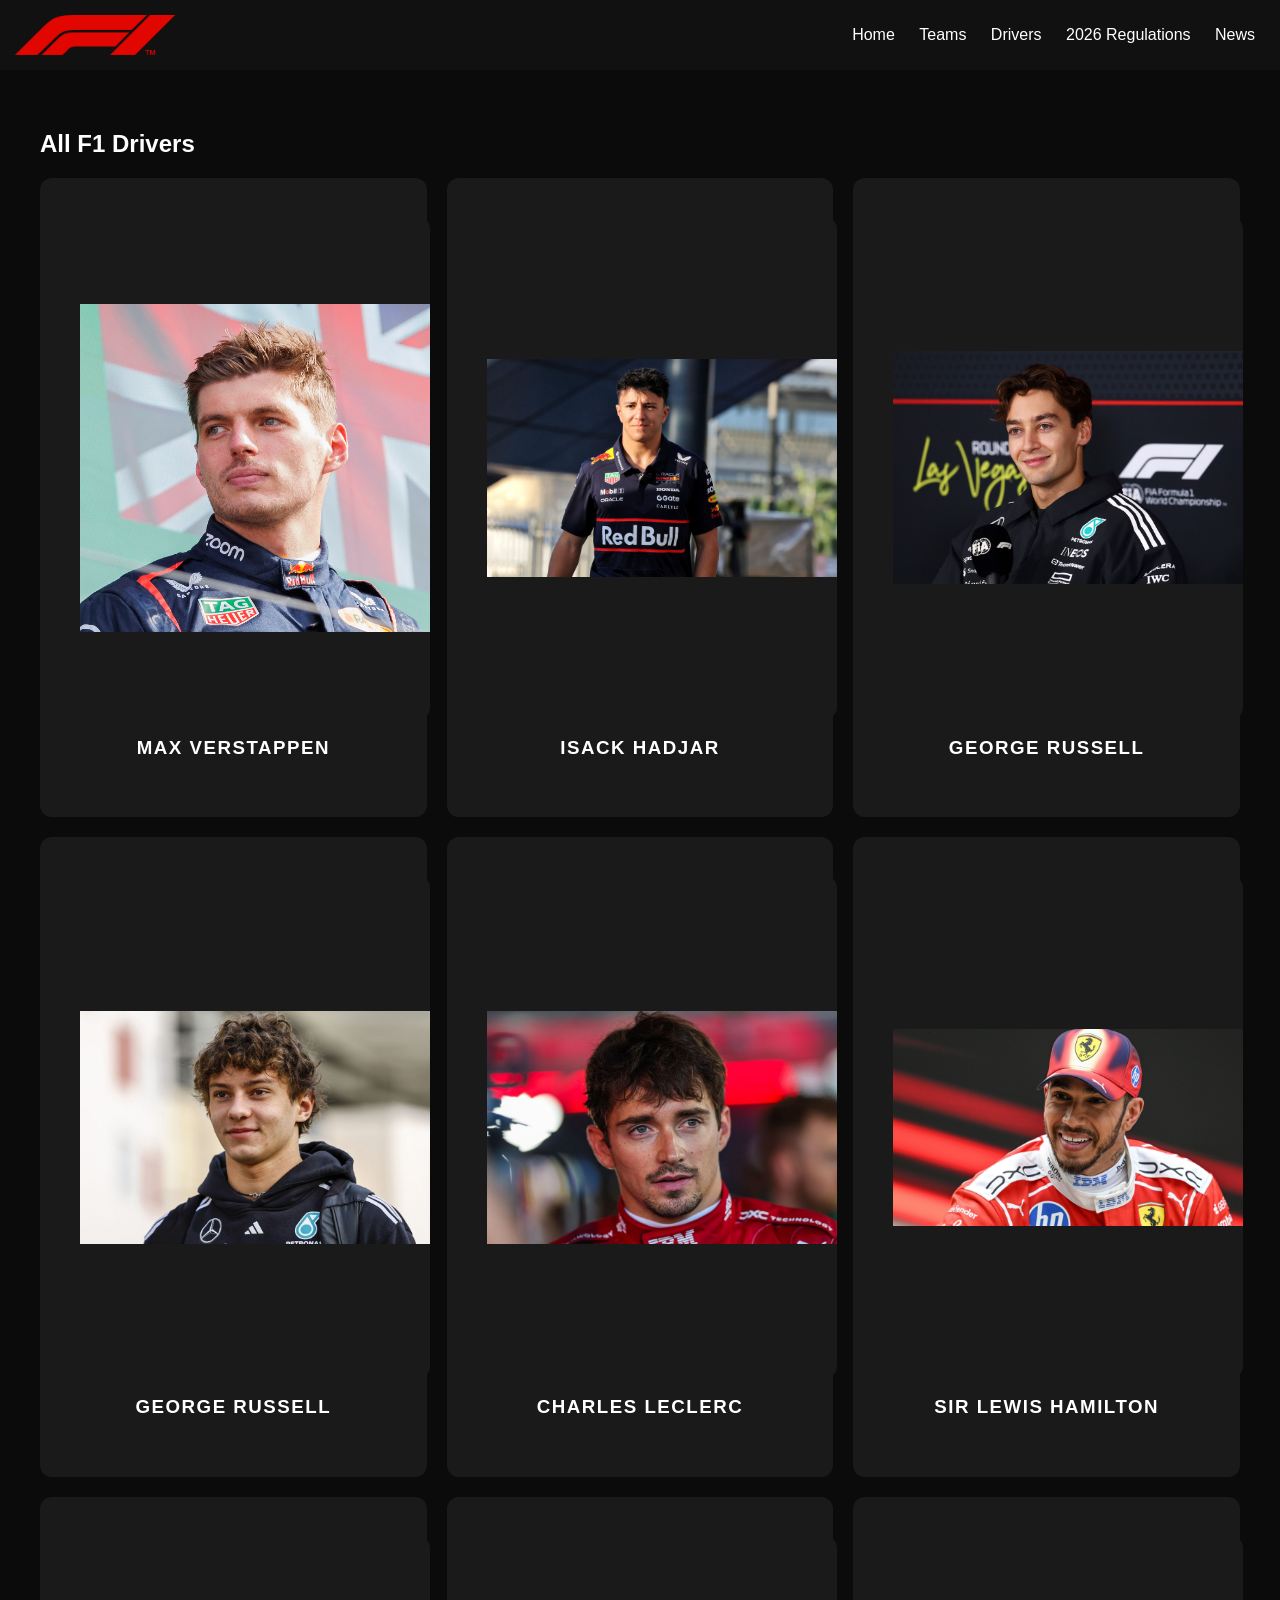
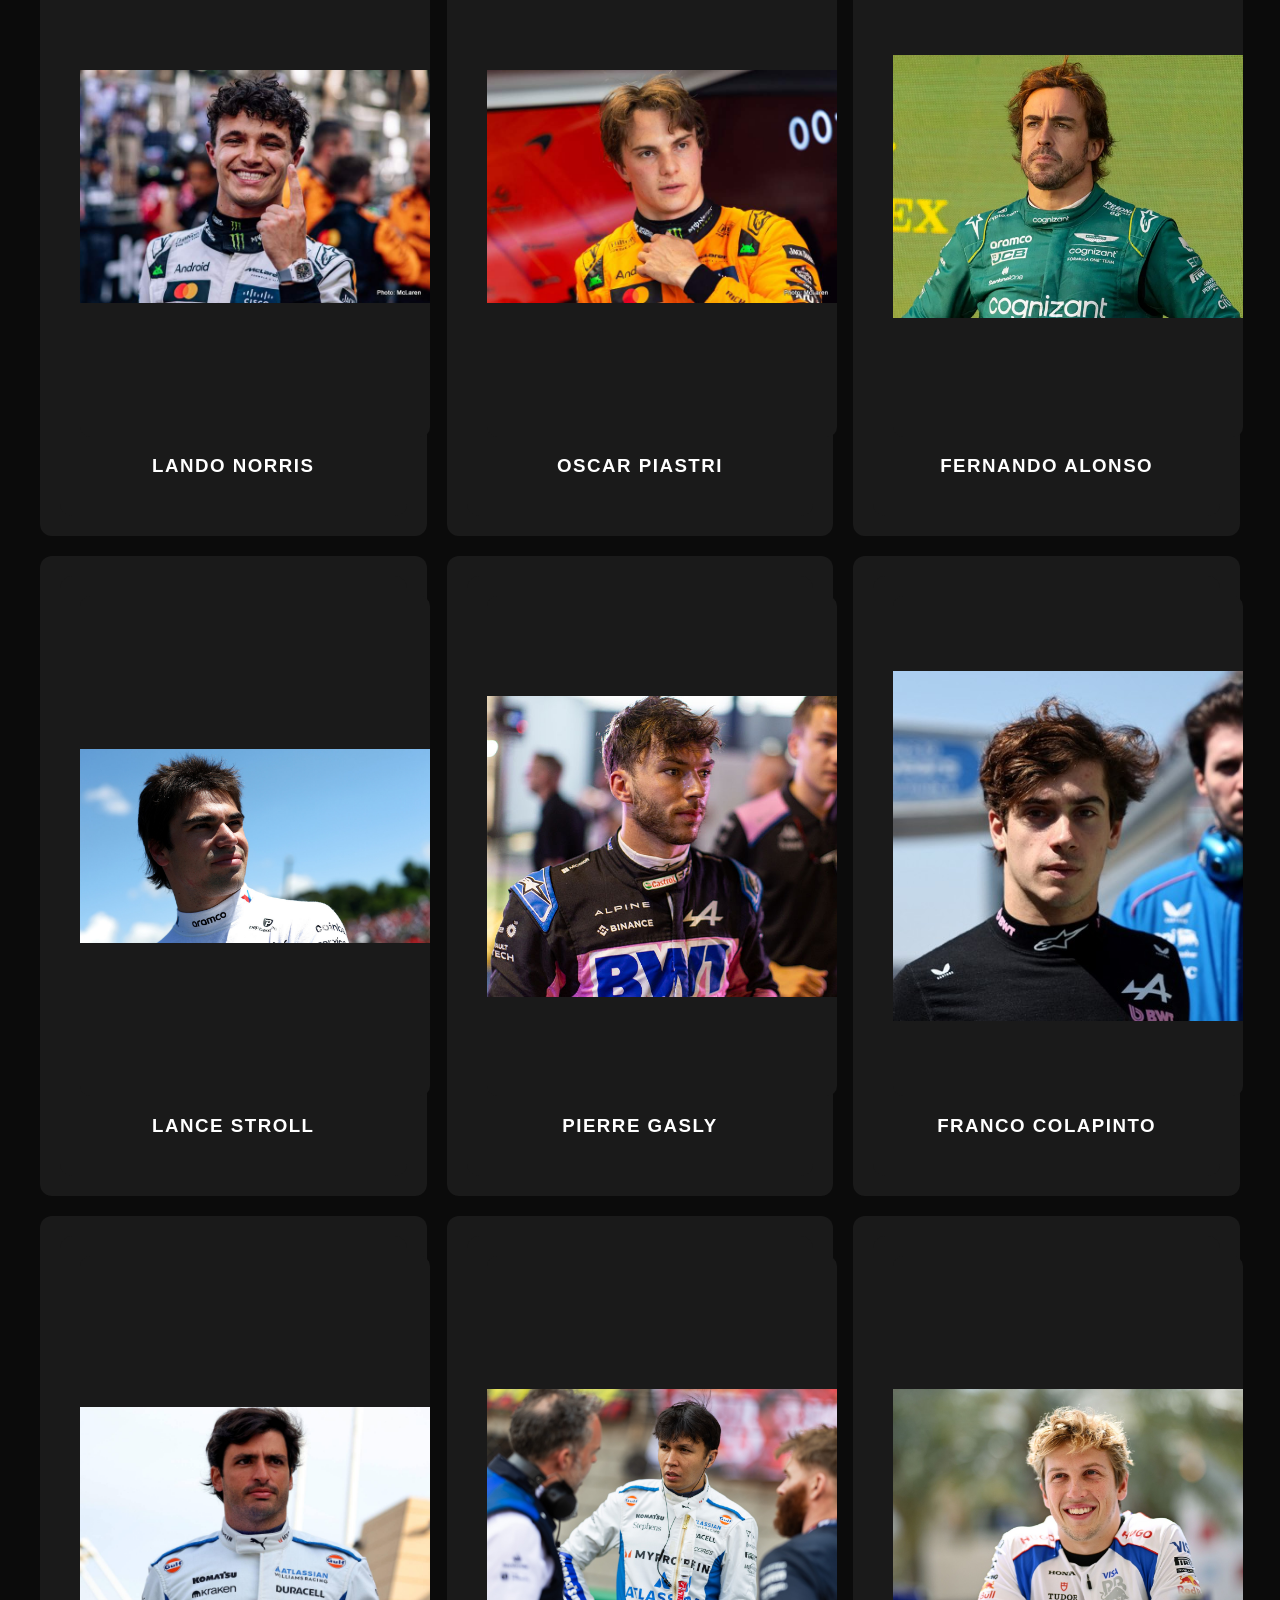
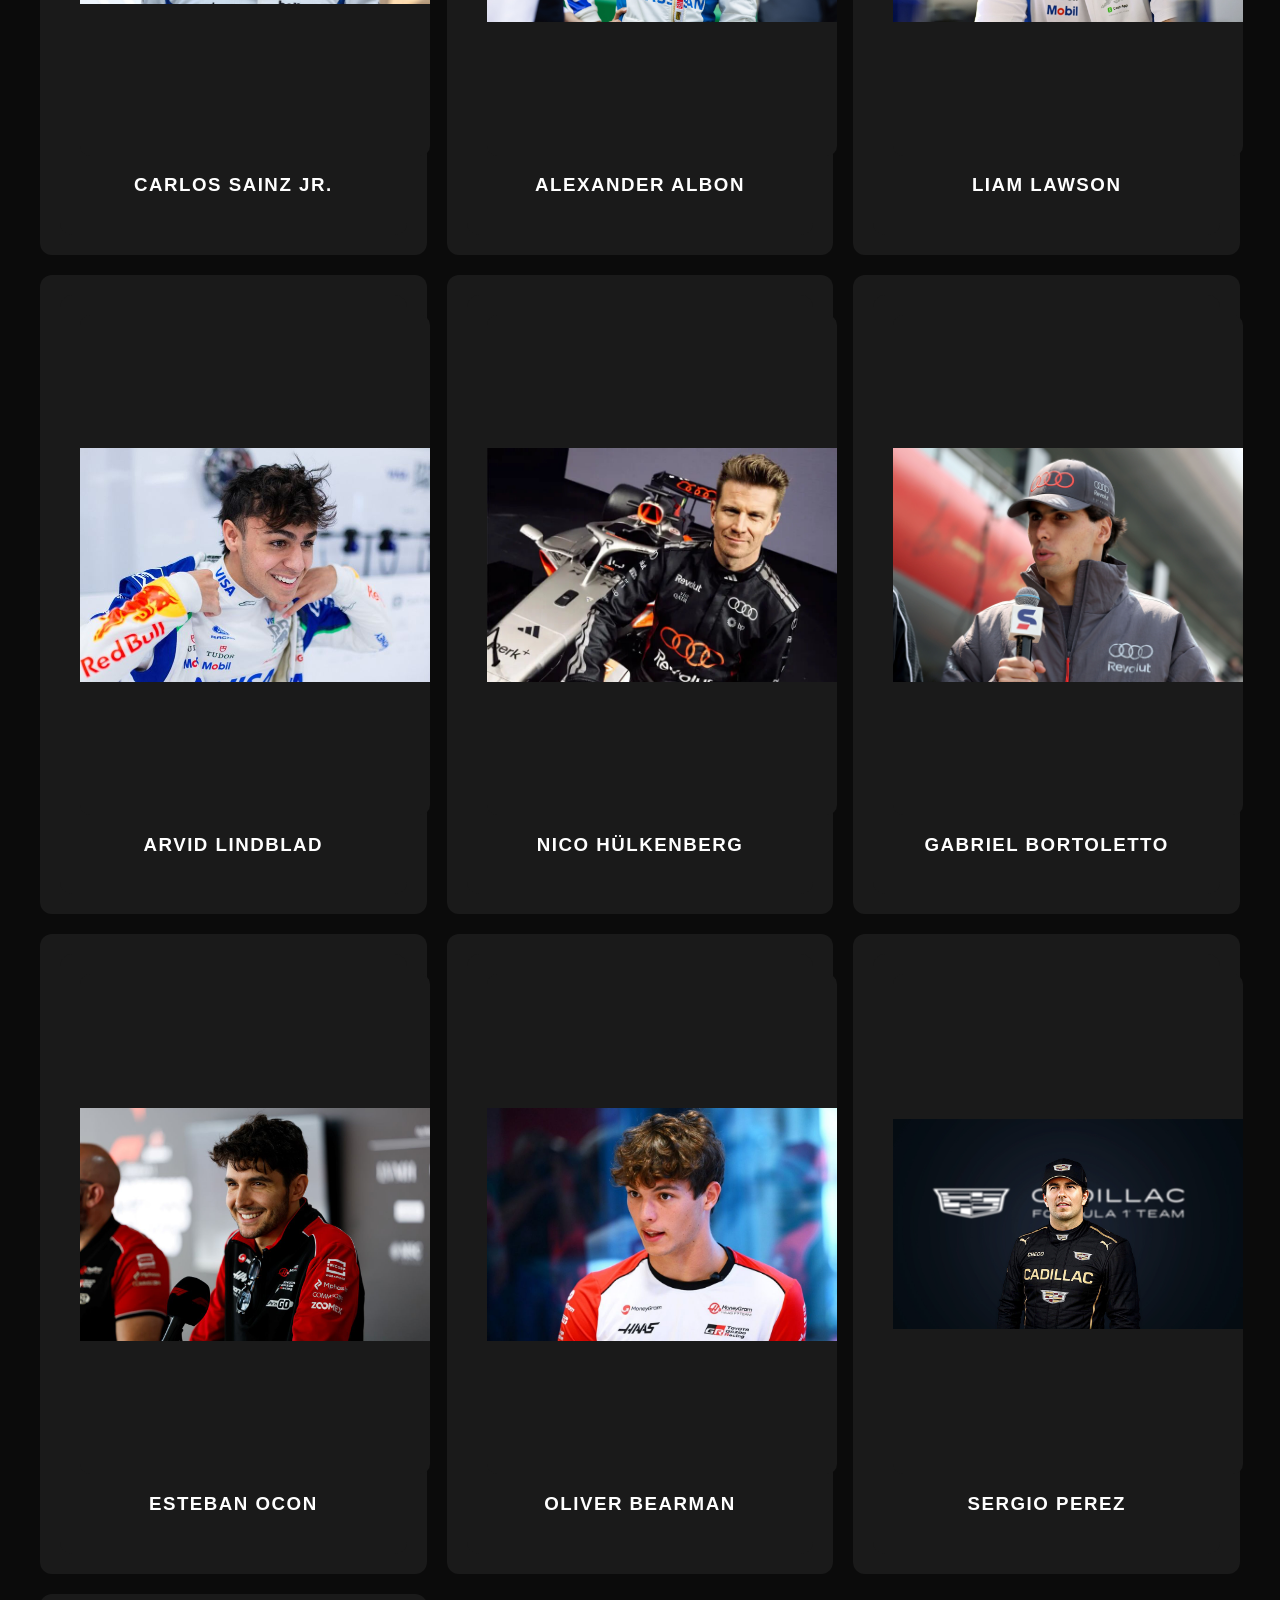
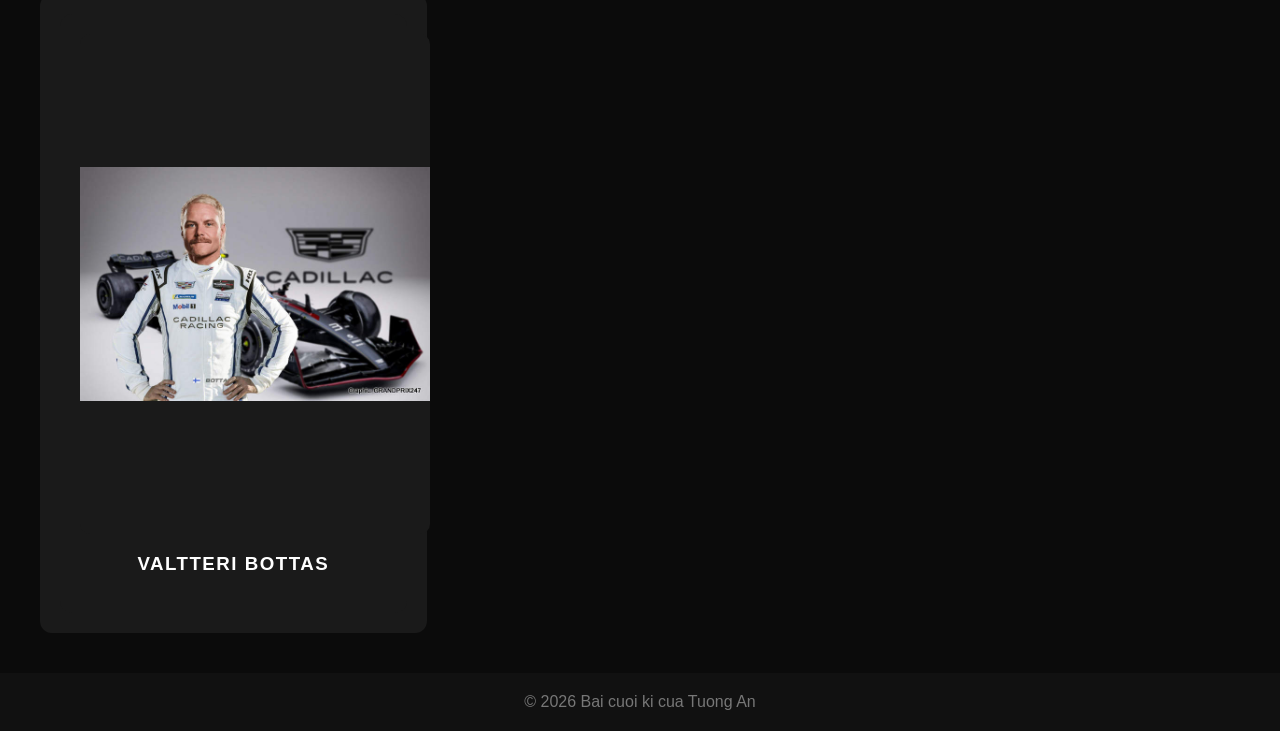
<file: drivers.html>
<!DOCTYPE html>
<html lang="en">
<head>
<meta charset="UTF-8">
<title>F1 Drivers</title>
<link rel="stylesheet" href="style.css">
</head>
<body>
<header>
  <div class="logo">
  <a href="home.html" class="logo">
  <img src="logo.png" alt="F1 World Logo">
</a>
</div>
  <nav>
    <a href="home.html">Home</a>
    <a href="teams.html">Teams</a>
    <a href="drivers.html">Drivers</a>
    <a href="regulations.html">2026 Regulations</a>
    <a href="news.html">News</a>
  </nav>
</header>

<section>
<h1>All F1 Drivers</h1>
<div class="card-container">

<div class="card redbull"><div class="card"><div class="media-box-driver"><img src="max.jpg" alt="Max Verstappen"></div><h3>Max Verstappen</h3></div></div>
<div class="card redbull"><div class="card"><div class="media-box-driver"><img src="hadjar.jpg" alt="Isack Hadjar"></div><h3>Isack Hadjar</h3></div></div>
<div class="card mercedes"><div class="card"><div class="media-box-driver"><img src="george.jpg" alt="George Russell"></div><h3>George Russell</h3></div></div>
<div class="card mercedes"><div class="card"><div class="media-box-driver"><img src="kimi.jpg" alt="Andrea Kimi Antonelli"></div><h3>George Russell</h3></div></div>
<div class="card ferrari"><div class="card"><div class="media-box-driver"><img src="leclerc.jpg" alt="Charles Leclerc"></div><h3>Charles Leclerc</h3></div></div>
<div class="card ferrari"><div class="card"><div class="media-box-driver"><img src="lewis.jpg" alt="Sir Lewis Hamilton"></div><h3>Sir Lewis Hamilton</h3></div></div>
<div class="card mclaren"><div class="card"><div class="media-box-driver"><img src="lando.jpg" alt="Lando Norris"></div><h3>Lando Norris</h3></div></div>
<div class="card mclaren"><div class="card"><div class="media-box-driver"><img src="piastri.jpg" alt="Oscar Piastri"></div><h3>Oscar Piastri</h3></div></div>
<div class="card aston"><div class="card"><div class="media-box-driver"><img src="alonso.jpg" alt="Fernando Alonso"></div><h3>Fernando Alonso</h3></div></div>
<div class="card aston"><div class="card"><div class="media-box-driver"><img src="stroll.jpg" alt="Lance Stroll"></div><h3>Lance Stroll</h3></div></div>
<div class="card alpine"><div class="card"><div class="media-box-driver"><img src="gasly.jpg" alt="Pierre Gasly"></div><h3>Pierre Gasly</h3></div></div>
<div class="card alpine"><div class="card"><div class="media-box-driver"><img src="colapinto.jpg" alt="Franco Colapinto"></div><h3>Franco Colapinto</h3></div></div>
<div class="card williams"><div class="card"><div class="media-box-driver"><img src="sainz.jpg" alt="Carlos Sainz Jr."></div><h3>Carlos Sainz Jr.</h3></div></div>
<div class="card williams"><div class="card"><div class="media-box-driver"><img src="albon.jpg" alt="Alexander Albon"></div><h3>Alexander Albon</h3></div></div>
<div class="card rb"><div class="card"><div class="media-box-driver"><img src="lawson.jpg" alt="Liam Lawson"></div><h3>Liam Lawson</h3></div></div>
<div class="card rb"><div class="card"><div class="media-box-driver"><img src="lindblad.jpg" alt="Arvid Lindblad"></div><h3>Arvid Lindblad</h3></div></div>
<div class="card audi"><div class="card"><div class="media-box-driver"><img src="nico.jpg" alt="Nico Hulkenberg"></div><h3>Nico Hülkenberg</h3></div></div>
<div class="card audi"><div class="card"><div class="media-box-driver"><img src="bortoletto.jpg" alt="Gabriel Bortoletto"></div><h3>Gabriel Bortoletto</h3></div></div>
<div class="card haas"><div class="card"><div class="media-box-driver"><img src="ocon.jpg" alt="Esteban Ocon"></div><h3>Esteban Ocon</h3></div></div>
<div class="card haas"><div class="card"><div class="media-box-driver"><img src="bearman.jpg" alt="Oliver Bearman"></div><h3>Oliver Bearman</h3></div></div>
<div class="card cadillac"><div class="card"><div class="media-box-driver"><img src="checo.jpg" alt="Sergio Perez"></div><h3>Sergio Perez</h3></div></div>
<div class="card cadillac"><div class="card"><div class="media-box-driver"><img src="bottas.jpg" alt="Valtteri Bottas"></div><h3>Valtteri Bottas</h3></div></div>

</div>
</section>

<footer>© 2026 Bai cuoi ki cua Tuong An</footer>
</body>
</html>
</file>
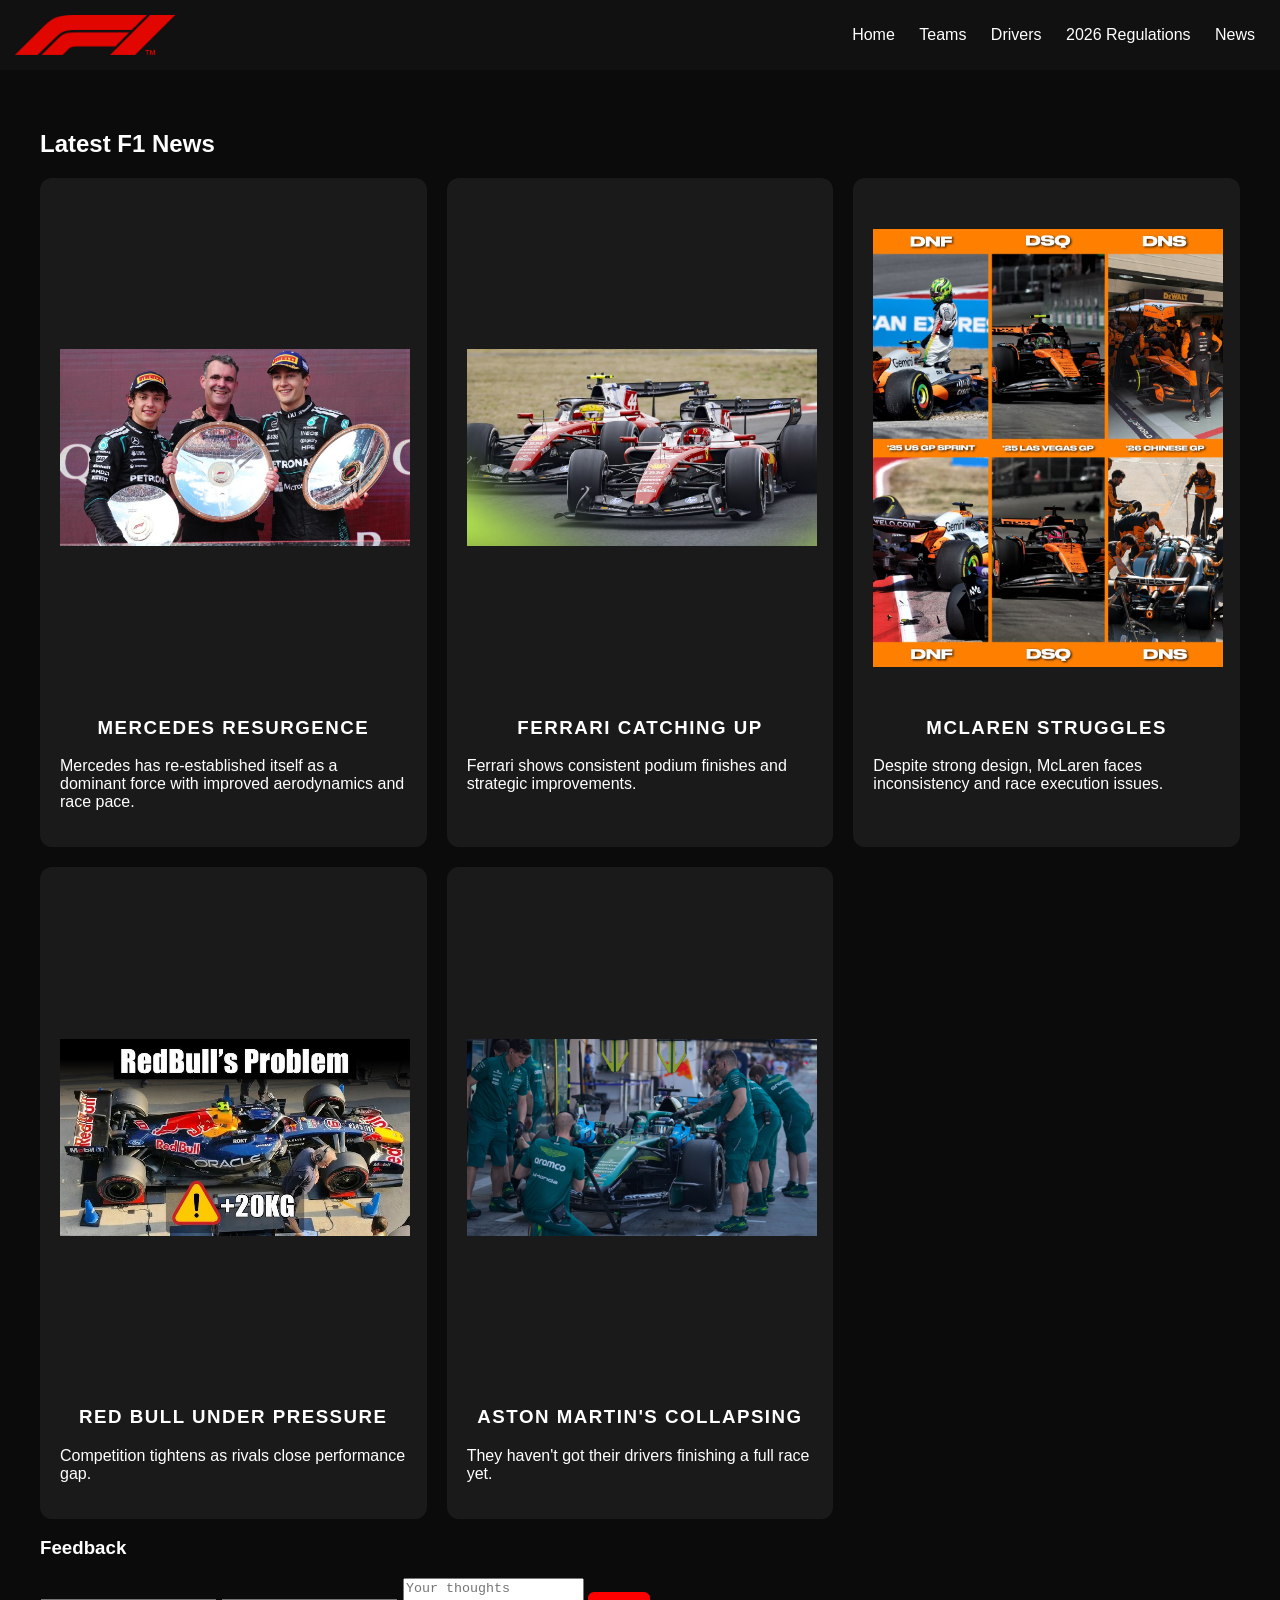
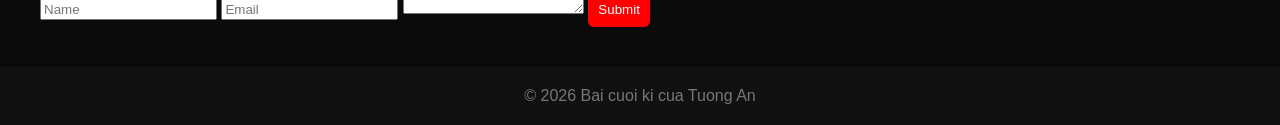
<file: news.html>
<!DOCTYPE html>
<html lang="en">
<head>
<meta charset="UTF-8">
<title>F1 News</title>
<link rel="stylesheet" href="style.css">
</head>
<body>
<header>
  <div class="logo">
  <a href="home.html" class="logo">
  <img src="logo.png" alt="F1 World Logo">
</a>
</div>
  <nav>
    <a href="home.html">Home</a>
    <a href="teams.html">Teams</a>
    <a href="drivers.html">Drivers</a>
    <a href="regulations.html">2026 Regulations</a>
    <a href="news.html">News</a>
  </nav>
</header>

<section>
<h1>Latest F1 News</h1>
<div class="card-container">

<div class="card">
<div class="media-box-driver"><img src="mercedes-news.jpg"></div>
<h3>Mercedes Resurgence</h3>
<p>Mercedes has re-established itself as a dominant force with improved aerodynamics and race pace.</p>
</div>

<div class="card">
<div class="media-box-driver"><img src="ferrari news.jpg"></div>
<h3>Ferrari Catching Up</h3>
<p>Ferrari shows consistent podium finishes and strategic improvements.</p>
</div>

<div class="card">
<div class="media-box-driver"><img src="mclaren-news.jpg"></div>
<h3>McLaren Struggles</h3>
<p>Despite strong design, McLaren faces inconsistency and race execution issues.</p>
</div>

<div class="card">
<div class="media-box-driver"><img src="rb-news.jpg"></div>
<h3>Red Bull Under Pressure</h3>
<p>Competition tightens as rivals close performance gap.</p>
</div>

<div class="card">
<div class="media-box-driver"><img src="aston-news.jpg"></div>
<h3>Aston Martin's collapsing</h3>
<p>They haven't got their drivers finishing a full race yet.</p>
</div>
</div>

<h3>Feedback</h3>
<form>
<input type="text" placeholder="Name">
<input type="email" placeholder="Email">
<textarea placeholder="Your thoughts"></textarea>
<button>Submit</button>
</form>

</section>

<footer>© 2026 Bai cuoi ki cua Tuong An</footer>
</body>
</html>
</file>
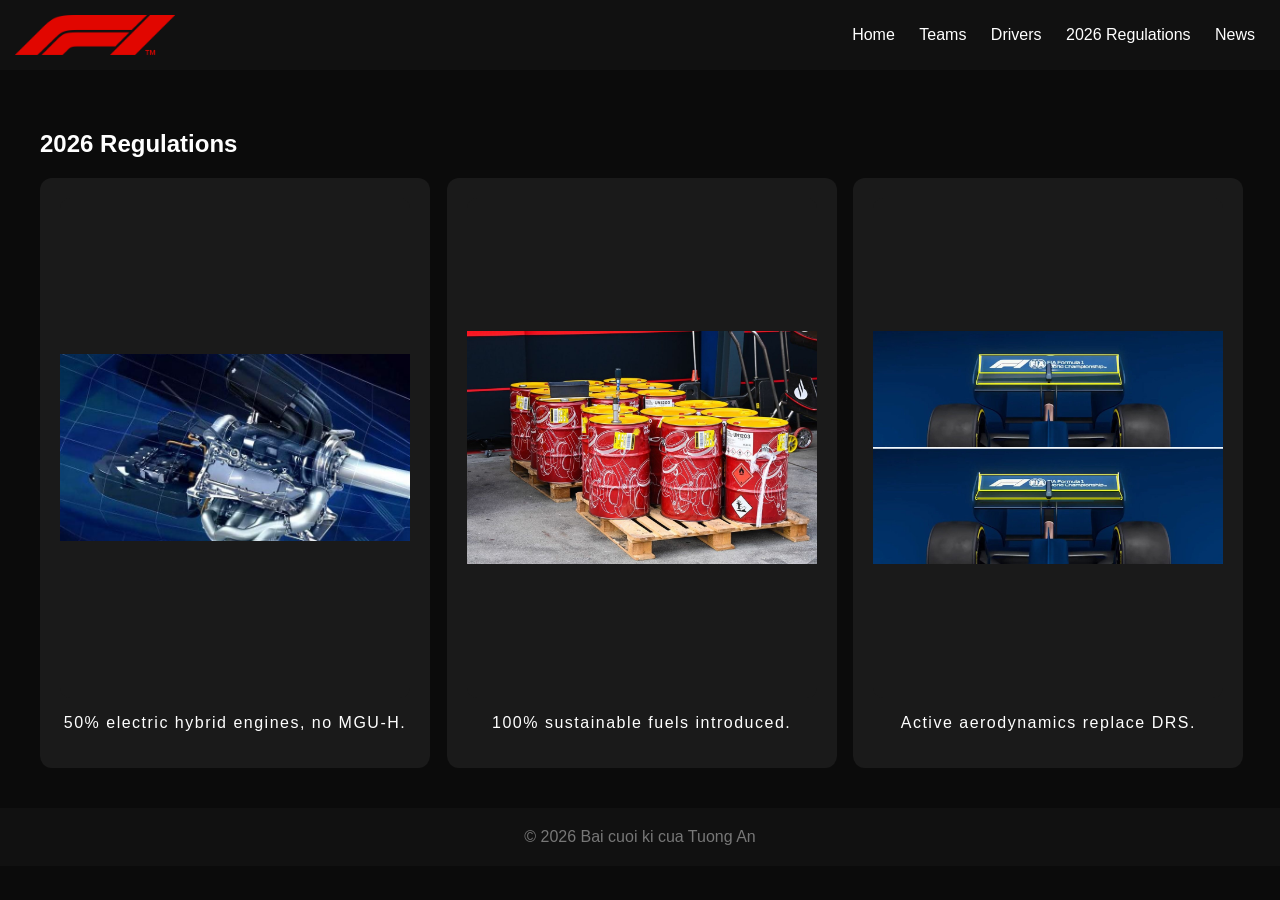
<file: regulations.html>
<!DOCTYPE html>
<html lang="en">
<head>
<meta charset="UTF-8">
<title>2026 Regulations</title>
<link rel="stylesheet" href="style.css">
</head>
<body>
<header>
  <div class="logo">
  <a href="home.html" class="logo">
  <img src="logo.png" alt="F1 World Logo">
</a>
</div>
  <nav>
    <a href="home.html">Home</a>
    <a href="teams.html">Teams</a>
    <a href="drivers.html">Drivers</a>
    <a href="regulations.html">2026 Regulations</a>
    <a href="news.html">News</a>
  </nav>
</header>

<section>
<h1>2026 Regulations</h1>
<div class="card-container">
<div class="card-reg"><div class="media-box-driver"><img src="engine.jpg"></div><p>50% electric hybrid engines, no MGU-H.</p></div>
<div class="card-reg"><div class="media-box-driver"><img src="fuel.jpg"></div><p>100% sustainable fuels introduced.</p></div>
<div class="card-reg"><div class="media-box-driver"><img src="aero.jpg"></div><p>Active aerodynamics replace DRS.</p></div>
</div>
</section>

<footer>© 2026 Bai cuoi ki cua Tuong An</footer>
</body>
</html>
</file>
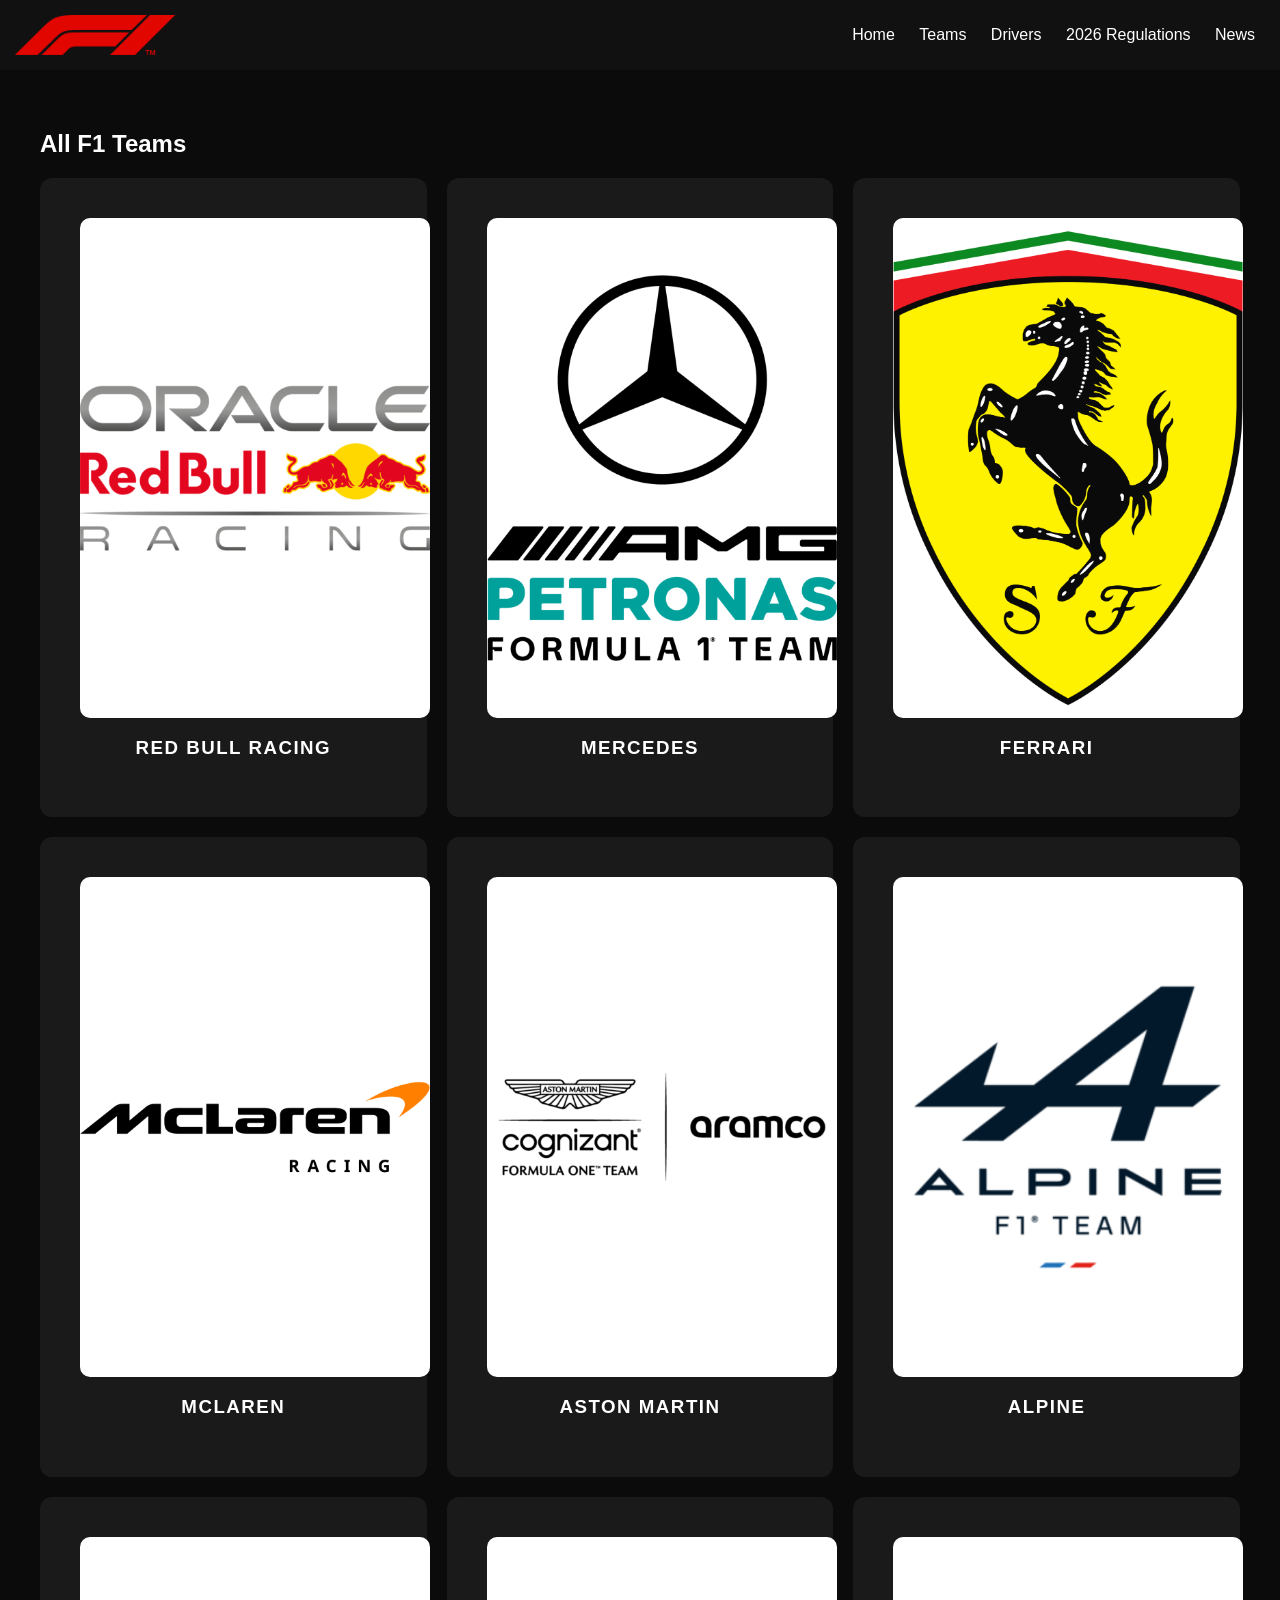
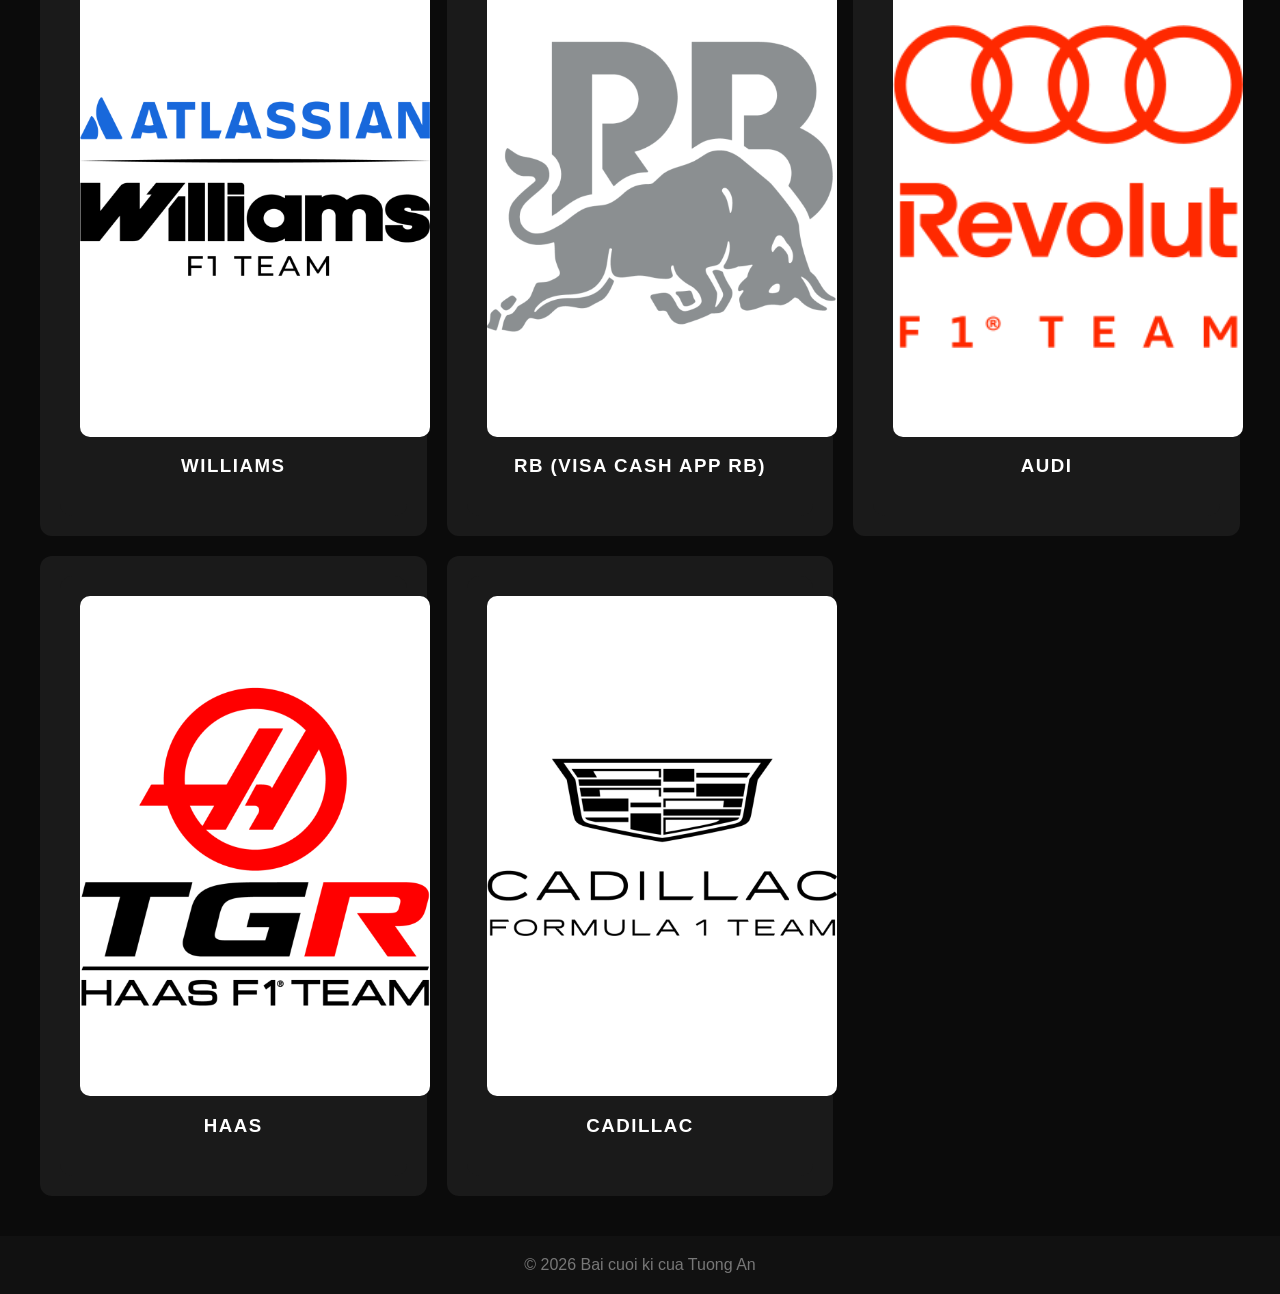
<file: teams.html>
<!DOCTYPE html>
<html lang="en">
<head>
<meta charset="UTF-8">
<title>F1 Teams</title>
<link rel="stylesheet" href="style.css">
</head>
<body>
<header>
  <div class="logo">
  <a href="home.html" class="logo">
  <img src="logo.png" alt="F1 World Logo">
</a>
</div>
  <nav>
    <a href="home.html">Home</a>
    <a href="teams.html">Teams</a>
    <a href="drivers.html">Drivers</a>
    <a href="regulations.html">2026 Regulations</a>
    <a href="news.html">News</a>
  </nav>
</header>

<section>
<h1>All F1 Teams</h1>
<div class="card-container">

<div class="card redbull"><div class="card"><div class="media-box"><img src="redbull.png" alt="Red Bull Racing"></div><h3>Red Bull Racing</h3></div></div>
<div class="card mercedes"><div class="card"><div class="media-box"><img src="mercedes.png" alt="Mercedes"></div><h3>Mercedes</h3></div></div>
<div class="card ferrari"><div class="card"><div class="media-box"><img src="ferrari.png" alt="Ferrari"></div><h3>Ferrari</h3></div></div>
<div class="card mclaren"><div class="card"><div class="media-box"><img src="mclaren.png" alt="McLaren"></div><h3>McLaren</h3></div></div>
<div class="card aston"><div class="card"><div class="media-box"><img src="astonmartin.png" alt="Aston Martin"></div><h3>Aston Martin</h3></div></div>
<div class="card alpine"><div class="card"><div class="media-box"><img src="alpine.png" alt="Alpine"></div><h3>Alpine</h3></div></div>
<div class="card williams"><div class="card"><div class="media-box"><img src="williams.png" alt="Williams"></div><h3>Williams</h3></div></div>
<div class="card rb"><div class="card"><div class="media-box"><img src="vcarb.png" alt="VCARB"></div><h3>RB (Visa Cash App RB)</h3></div></div>
<div class="card audi"><div class="card"><div class="media-box"><img src="audi.png" alt="Audi"></div><h3>Audi</h3></div></div>
<div class="card haas"><div class="card"><div class="media-box"><img src="haas.png" alt="Haas"></div><h3>Haas</h3></div></div>
<div class="card cadillac"><div class="card"><div class="media-box"><img src="cadillac.png" alt="Cadillac"></div><h3>Cadillac</h3></div></div>
</div>
</section>

<footer>© 2026 Bai cuoi ki cua Tuong An</footer>
</body>
</html>
</file>
<file: style.css>
body {margin:0;font-family:Arial;background:#0b0b0b;color:white;}
header {background:#111;padding:15px;display:flex;justify-content:space-between;}
nav a {color:white;margin:10px;text-decoration:none;}
nav a:hover {color:red;}
.hero {height:80vh;display:flex;justify-content:center;align-items:center;background:linear-gradient(#000,#222);}
section {padding:40px;}
.card-container {display:grid;grid-template-columns:repeat(auto-fit,minmax(350px,1fr));gap:20px;}
.card {background:#1a1a1a;padding:20px;border-radius:12px;}
button {background:red;color:white;border:none;padding:10px;border-radius:6px;cursor:pointer;}
footer {text-align:center;padding:20px;background:#111;color:#777;}
.media-box {
  height: 500px;
  width: 350px;
  background: #ffffff;
  margin-bottom: 10px;
  display: flex;
  align-items: center;
  justify-content: center;
  overflow: hidden; /* IMPORTANT */
  border-radius: 10px;
}
.media-box-driver {
  height: 500px;
  width: 350px;
  background: #1a1a1a;
  margin-bottom: 10px;
  display: flex;
  align-items: center;
  justify-content: center;
  overflow: hidden; /* IMPORTANT */
  border-radius: 10px;
}
.media-box img {
  width: 100%;
  height: 100%;
  object-fit: fill; /* THIS is the key */
  display: flex;
}

.media-box img {
  width: 100%;
  height: auto; /* IMPORTANT */
  display: block;
}
.media-box-driver img {
  width: 100%;
  height: 100%;
  object-fit: fill; /* THIS is the key */
  display: flex;
}

.media-box-driver img {
  width: 100%;
  height: auto; /* IMPORTANT */
  display: block;
}
.card h3 {
  text-align: center;
  text-transform: uppercase;
  letter-spacing: 1.5px;
}
.card:hover {
  transform: translateY(-5px);
  transition: 0.3s;
  box-shadow: 0 10px 25px rgba(255,255,255,0.1);
}
.card {
  background: #1a1a1a;
  padding: 20px;
  border-radius: 12px;
  transition: all 0.3s ease;
}
.card-reg {
  background: #1a1a1a;
  padding: 20px;
  border-radius: 12px;
  transition: all 0.3s ease;
  width: 350px;
}
.card-reg:hover {
  transform: translateY(-5px);
  transition: 0.3s;
  box-shadow: 0 10px 25px rgba(255,255,255,0.1);
}
.card-reg p {
    text-align: center;
    letter-spacing: 1.5px;
}
.card.redbull:hover { background: #0600ef; }
.card.mercedes:hover { background: #00d2be; }
.card.ferrari:hover { background: #dc0000; }
.card.mclaren:hover { background: #ff8700; }
.card.aston:hover { background: #006f62; }
.card.alpine:hover { background: #0090ff; }
.card.williams:hover { background: #005aff; }
.card.cadillac:hover { background: #37383a; }
.card.rb:hover { background: #2b4562; }
.card.audi:hover { background: #6b0804;}
.card.haas:hover { background: #b6babd;}
html {
  scroll-behavior: smooth;
}
#intro-video {
  padding: 60px 30px;
  text-align: center;
}

.video-box {
  height: 1200px;
  margin-top: 20px;
  border-radius: 12px;
  display: flex;
  align-items: center;
  justify-content: center;
}
button:hover {
  background: darkred;
  transform: scale(1.05);
}
.hero {
  height: 80vh;
  background: 
    linear-gradient(rgba(0,0,0,0.6), rgba(0,0,0,0.6)),
    url("f1.jpg") no-repeat center/cover;
  
  display: flex;
  align-items: center;
  justify-content: center;
  text-align: center;
}
.hero h1 {
  font-size: 50px;
  letter-spacing: 2px;
}

.hero p {
  font-size: 18px;
  color: #ddd;
}
.logo {
  display: flex;
  align-items: center;
  text-decoration: none;
}

.logo img {
  height: 40px;
  width: auto;
  cursor: pointer;
  transition: 0.3s;
}
.logo img:hover {
  opacity: 0.8;
  transform: scale(1.05);
}
header {
  display: flex;
  justify-content: space-between;
  align-items: center;
}
</file>
